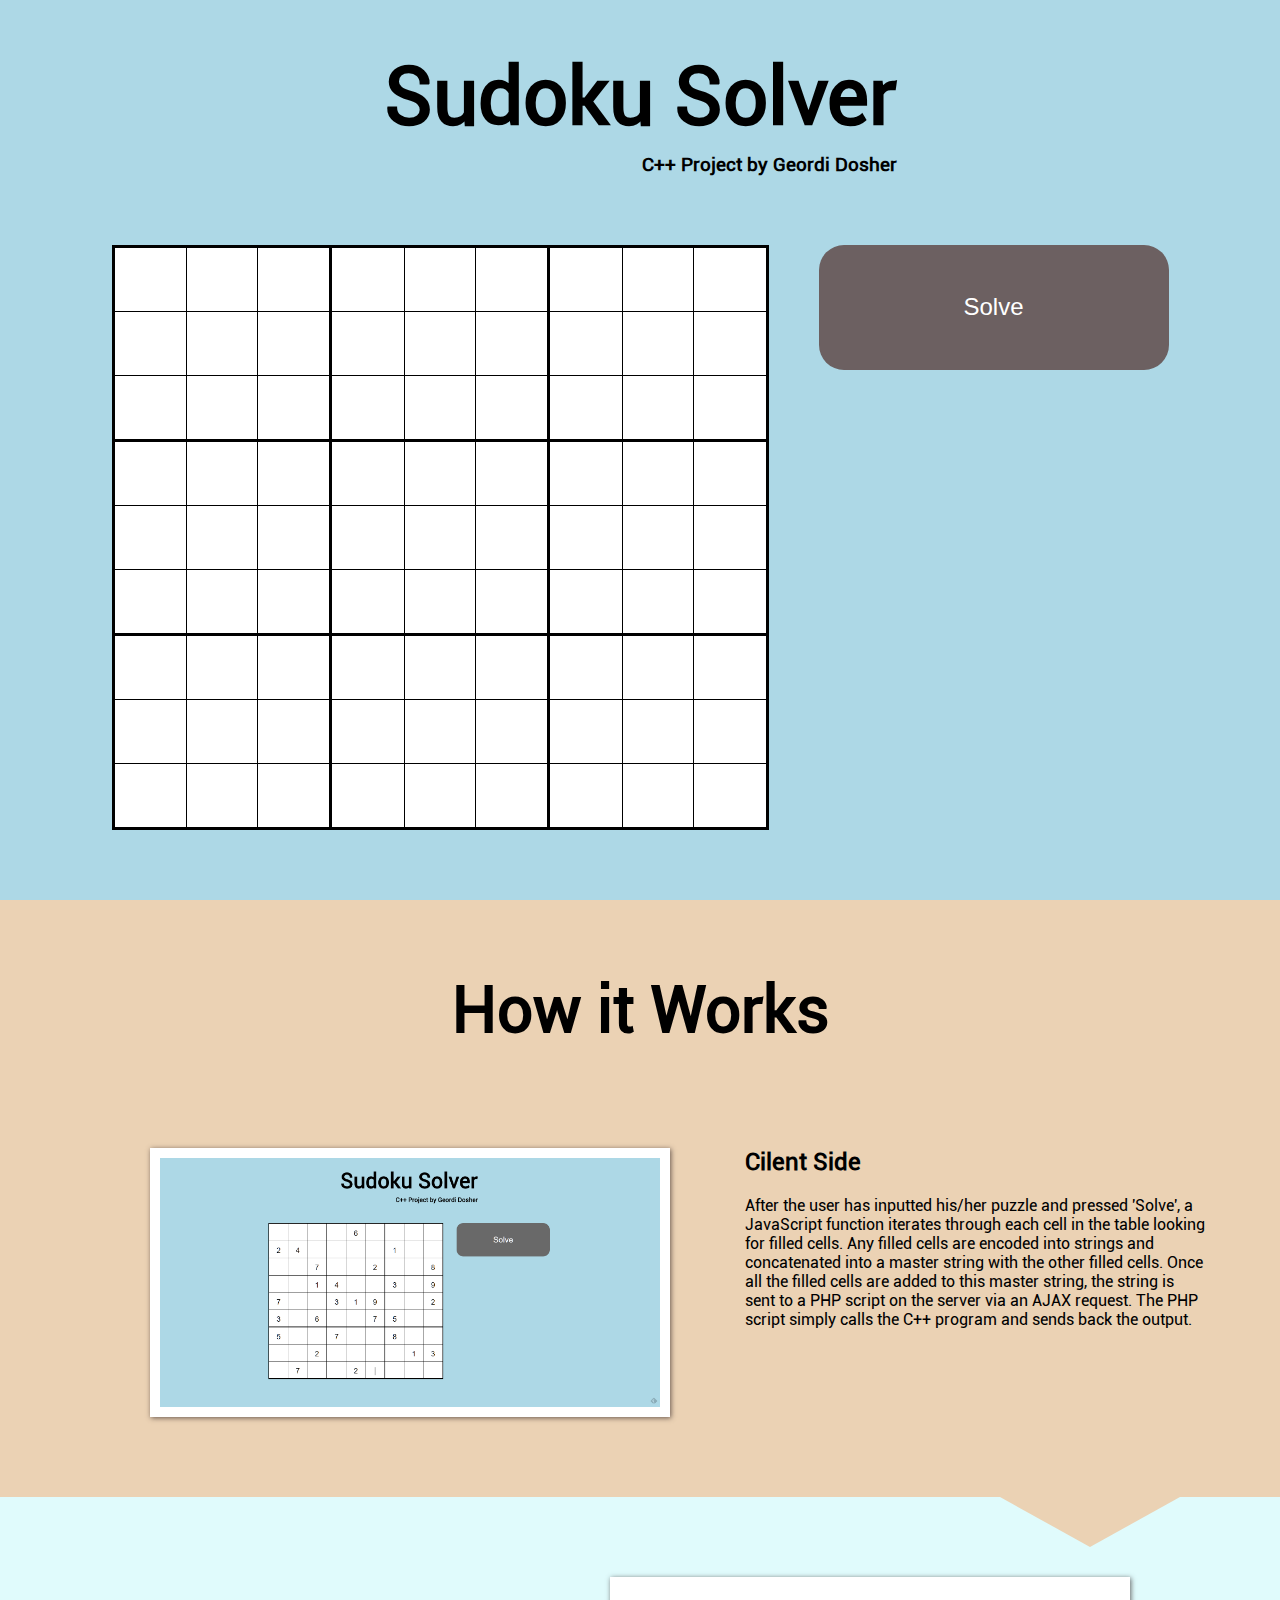
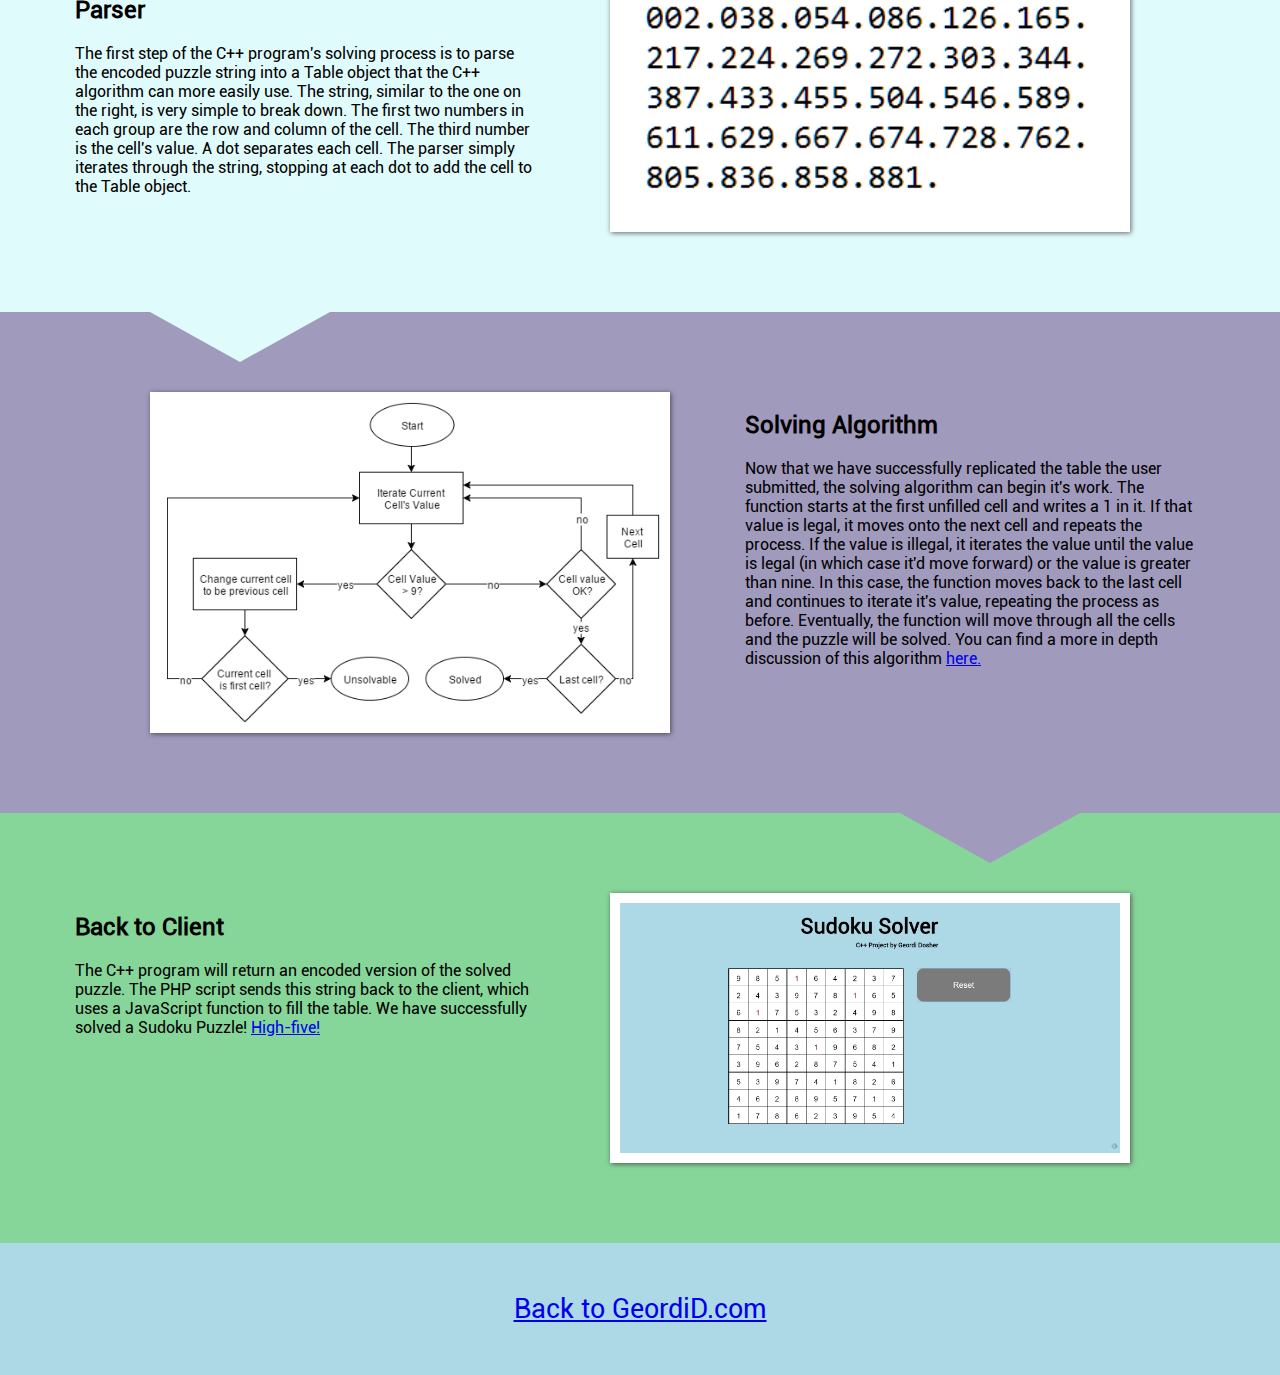
<file: sudoku.html>
<!DOCTYPE html>
<html lang="en">
<meta charset="UTF-8">
<title>Sudoku Solver - GeordiD</title>

<link rel="stylesheet" href="src/css/master.css"/>
<link rel="stylesheet" href="src/css/sudoku.css"/>
<script type="text/javascript" src="https://ajax.googleapis.com/ajax/libs/jquery/1.7.2/jquery.min.js"></script>
<script type="text/javascript" src="src/js/sudoku.js"></script>

</head>
<body>

<div id="slide_solver" class="bgd">
    <div style="text-align: center;">
        <div id="ss_header">
            <h1>Sudoku Solver</h1>
            <h3>C++ Project by Geordi Dosher</h3>
        </div>
    </div>

    <div style="text-align: center;">
        <div id="ss_inner_content">
            <div id="ss_puzzle_area">
                <div id="ss_puzzle_header">

                </div>
                <div id="ss_puzzle">
                    <table class="ss_table">
                        <colgroup><col><col><col>
                        <colgroup><col><col><col>
                        <colgroup><col><col><col>
                            <tbody>
                            <tr>
                                <td>
                                    <div class="cell_div">
                                        <input class="cell" type="tel" tabindex="1"
                                               name="00" id="00" size="1" maxlength="1"
                                               onkeydown="handleKeyDown(this, event)"
                                               onkeyup="handleKeyUp(this, event)"
                                               onfocus="handleFocus(this)">
                                    </div>
                                </td>
                                <td>
                                    <div class="cell_div">
                                        <input class="cell" type="tel" tabindex="1"
                                               name="01" id="01" size="1" maxlength="1"
                                               onkeydown="handleKeyDown(this, event)"
                                               onkeyup="handleKeyUp(this, event)"
                                               onfocus="handleFocus(this)">
                                    </div>
                                </td>
                                <td>
                                    <div class="cell_div">
                                        <input class="cell" type="tel" tabindex="1"
                                               name="02" id="02" size="1" maxlength="1"
                                               onkeydown="handleKeyDown(this, event)"
                                               onkeyup="handleKeyUp(this, event)"
                                               onfocus="handleFocus(this)">
                                    </div>
                                </td>
                                <td>
                                    <div class="cell_div">
                                        <input class="cell" type="tel" tabindex="1"
                                               name="03" id="03" size="1" maxlength="1"
                                               onkeydown="handleKeyDown(this, event)"
                                               onkeyup="handleKeyUp(this, event)"
                                               onfocus="handleFocus(this)">
                                    </div>
                                </td>
                                <td>
                                    <div class="cell_div">
                                        <input class="cell" type="tel" tabindex="1"
                                               name="04" id="04" size="1" maxlength="1"
                                               onkeydown="handleKeyDown(this, event)"
                                               onkeyup="handleKeyUp(this, event)"
                                               onfocus="handleFocus(this)">
                                    </div>
                                </td>
                                <td>
                                    <div class="cell_div">
                                        <input class="cell" type="tel" tabindex="1"
                                               name="05" id="05" size="1" maxlength="1"
                                               onkeydown="handleKeyDown(this, event)"
                                               onkeyup="handleKeyUp(this, event)"
                                               onfocus="handleFocus(this)">
                                    </div>
                                </td>
                                <td>
                                    <div class="cell_div">
                                        <input class="cell" type="tel" tabindex="1"
                                               name="06" id="06" size="1" maxlength="1"
                                               onkeydown="handleKeyDown(this, event)"
                                               onkeyup="handleKeyUp(this, event)"
                                               onfocus="handleFocus(this)">
                                    </div>
                                </td>
                                <td>
                                    <div class="cell_div">
                                        <input class="cell" type="tel" tabindex="1"
                                               name="07" id="07" size="1" maxlength="1"
                                               onkeydown="handleKeyDown(this, event)"
                                               onkeyup="handleKeyUp(this, event)"
                                               onfocus="handleFocus(this)">
                                    </div>
                                </td>
                                <td>
                                    <div class="cell_div">
                                        <input class="cell" type="tel" tabindex="1"
                                               name="08" id="08" size="1" maxlength="1"
                                               onkeydown="handleKeyDown(this, event)"
                                               onkeyup="handleKeyUp(this, event)"
                                               onfocus="handleFocus(this)">
                                    </div>
                                </td>
                            </tr>
                            <tr>
                                <td>
                                    <div class="cell_div">
                                        <input class="cell" type="tel" tabindex="1"
                                               name="10" id="10" size="1" maxlength="1"
                                               onkeydown="handleKeyDown(this, event)"
                                               onkeyup="handleKeyUp(this, event)"
                                               onfocus="handleFocus(this)">
                                    </div>
                                </td>
                                <td>
                                    <div class="cell_div">
                                        <input class="cell" type="tel" tabindex="1"
                                               name="11" id="11" size="1" maxlength="1"
                                               onkeydown="handleKeyDown(this, event)"
                                               onkeyup="handleKeyUp(this, event)"
                                               onfocus="handleFocus(this)">
                                    </div>
                                </td>
                                <td>
                                    <div class="cell_div">
                                        <input class="cell" type="tel" tabindex="1"
                                               name="12" id="12" size="1" maxlength="1"
                                               onkeydown="handleKeyDown(this, event)"
                                               onkeyup="handleKeyUp(this, event)"
                                               onfocus="handleFocus(this)">
                                    </div>
                                </td>
                                <td>
                                    <div class="cell_div">
                                        <input class="cell" type="tel" tabindex="1"
                                               name="13" id="13" size="1" maxlength="1"
                                               onkeydown="handleKeyDown(this, event)"
                                               onkeyup="handleKeyUp(this, event)"
                                               onfocus="handleFocus(this)">
                                    </div>
                                </td>
                                <td>
                                    <div class="cell_div">
                                        <input class="cell" type="tel" tabindex="1"
                                               name="14" id="14" size="1" maxlength="1"
                                               onkeydown="handleKeyDown(this, event)"
                                               onkeyup="handleKeyUp(this, event)"
                                               onfocus="handleFocus(this)">
                                    </div>
                                </td>
                                <td>
                                    <div class="cell_div">
                                        <input class="cell" type="tel" tabindex="1"
                                               name="15" id="15" size="1" maxlength="1"
                                               onkeydown="handleKeyDown(this, event)"
                                               onkeyup="handleKeyUp(this, event)"
                                               onfocus="handleFocus(this)">
                                    </div>
                                </td>
                                <td>
                                    <div class="cell_div">
                                        <input class="cell" type="tel" tabindex="1"
                                               name="16" id="16" size="1" maxlength="1"
                                               onkeydown="handleKeyDown(this, event)"
                                               onkeyup="handleKeyUp(this, event)"
                                               onfocus="handleFocus(this)">
                                    </div>
                                </td>
                                <td>
                                    <div class="cell_div">
                                        <input class="cell" type="tel" tabindex="1"
                                               name="17" id="17" size="1" maxlength="1"
                                               onkeydown="handleKeyDown(this, event)"
                                               onkeyup="handleKeyUp(this, event)"
                                               onfocus="handleFocus(this)">
                                    </div>
                                </td>
                                <td>
                                    <div class="cell_div">
                                        <input class="cell" type="tel" tabindex="1"
                                               name="18" id="18" size="1" maxlength="1"
                                               onkeydown="handleKeyDown(this, event)"
                                               onkeyup="handleKeyUp(this, event)"
                                               onfocus="handleFocus(this)">
                                    </div>
                                </td>
                            </tr>
                            <tr>
                                <td>
                                    <div class="cell_div">
                                        <input class="cell" type="tel" tabindex="1"
                                               name="20" id="20" size="1" maxlength="1"
                                               onkeydown="handleKeyDown(this, event)"
                                               onkeyup="handleKeyUp(this, event)"
                                               onfocus="handleFocus(this)">
                                    </div>
                                </td>
                                <td>
                                    <div class="cell_div">
                                        <input class="cell" type="tel" tabindex="1"
                                               name="21" id="21" size="1" maxlength="1"
                                               onkeydown="handleKeyDown(this, event)"
                                               onkeyup="handleKeyUp(this, event)"
                                               onfocus="handleFocus(this)">
                                    </div>
                                </td>
                                <td>
                                    <div class="cell_div">
                                        <input class="cell" type="tel" tabindex="1"
                                               name="22" id="22" size="1" maxlength="1"
                                               onkeydown="handleKeyDown(this, event)"
                                               onkeyup="handleKeyUp(this, event)"
                                               onfocus="handleFocus(this)">
                                    </div>
                                </td>
                                <td>
                                    <div class="cell_div">
                                        <input class="cell" type="tel" tabindex="1"
                                               name="23" id="23" size="1" maxlength="1"
                                               onkeydown="handleKeyDown(this, event)"
                                               onkeyup="handleKeyUp(this, event)"
                                               onfocus="handleFocus(this)">
                                    </div>
                                </td>
                                <td>
                                    <div class="cell_div">
                                        <input class="cell" type="tel" tabindex="1"
                                               name="24" id="24" size="1" maxlength="1"
                                               onkeydown="handleKeyDown(this, event)"
                                               onkeyup="handleKeyUp(this, event)"
                                               onfocus="handleFocus(this)">
                                    </div>
                                </td>
                                <td>
                                    <div class="cell_div">
                                        <input class="cell" type="tel" tabindex="1"
                                               name="25" id="25" size="1" maxlength="1"
                                               onkeydown="handleKeyDown(this, event)"
                                               onkeyup="handleKeyUp(this, event)"
                                               onfocus="handleFocus(this)">
                                    </div>
                                </td>
                                <td>
                                    <div class="cell_div">
                                        <input class="cell" type="tel" tabindex="1"
                                               name="26" id="26" size="1" maxlength="1"
                                               onkeydown="handleKeyDown(this, event)"
                                               onkeyup="handleKeyUp(this, event)"
                                               onfocus="handleFocus(this)">
                                    </div>
                                </td>
                                <td>
                                    <div class="cell_div">
                                        <input class="cell" type="tel" tabindex="1"
                                               name="27" id="27" size="1" maxlength="1"
                                               onkeydown="handleKeyDown(this, event)"
                                               onkeyup="handleKeyUp(this, event)"
                                               onfocus="handleFocus(this)">
                                    </div>
                                </td>
                                <td>
                                    <div class="cell_div">
                                        <input class="cell" type="tel" tabindex="1"
                                               name="28" id="28" size="1" maxlength="1"
                                               onkeydown="handleKeyDown(this, event)"
                                               onkeyup="handleKeyUp(this, event)"
                                               onfocus="handleFocus(this)">
                                    </div>
                                </td>
                            </tr>
                            <tbody class="ss_table">
                            <tr>
                                <td>
                                    <div class="cell_div">
                                        <input class="cell" type="tel" tabindex="1"
                                               name="30" id="30" size="1" maxlength="1"
                                               onkeydown="handleKeyDown(this, event)"
                                               onkeyup="handleKeyUp(this, event)"
                                               onfocus="handleFocus(this)">
                                    </div>
                                </td>
                                <td>
                                    <div class="cell_div">
                                        <input class="cell" type="tel" tabindex="1"
                                               name="31" id="31" size="1" maxlength="1"
                                               onkeydown="handleKeyDown(this, event)"
                                               onkeyup="handleKeyUp(this, event)"
                                               onfocus="handleFocus(this)">
                                    </div>
                                </td>
                                <td>
                                    <div class="cell_div">
                                        <input class="cell" type="tel" tabindex="1"
                                               name="32" id="32" size="1" maxlength="1"
                                               onkeydown="handleKeyDown(this, event)"
                                               onkeyup="handleKeyUp(this, event)"
                                               onfocus="handleFocus(this)">
                                    </div>
                                </td>
                                <td>
                                    <div class="cell_div">
                                        <input class="cell" type="tel" tabindex="1"
                                               name="33" id="33" size="1" maxlength="1"
                                               onkeydown="handleKeyDown(this, event)"
                                               onkeyup="handleKeyUp(this, event)"
                                               onfocus="handleFocus(this)">
                                    </div>
                                </td>
                                <td>
                                    <div class="cell_div">
                                        <input class="cell" type="tel" tabindex="1"
                                               name="34" id="34" size="1" maxlength="1"
                                               onkeydown="handleKeyDown(this, event)"
                                               onkeyup="handleKeyUp(this, event)"
                                               onfocus="handleFocus(this)">
                                    </div>
                                </td>
                                <td>
                                    <div class="cell_div">
                                        <input class="cell" type="tel" tabindex="1"
                                               name="35" id="35" size="1" maxlength="1"
                                               onkeydown="handleKeyDown(this, event)"
                                               onkeyup="handleKeyUp(this, event)"
                                               onfocus="handleFocus(this)">
                                    </div>
                                </td>
                                <td>
                                    <div class="cell_div">
                                        <input class="cell" type="tel" tabindex="1"
                                               name="36" id="36" size="1" maxlength="1"
                                               onkeydown="handleKeyDown(this, event)"
                                               onkeyup="handleKeyUp(this, event)"
                                               onfocus="handleFocus(this)">
                                    </div>
                                </td>
                                <td>
                                    <div class="cell_div">
                                        <input class="cell" type="tel" tabindex="1"
                                               name="37" id="37" size="1" maxlength="1"
                                               onkeydown="handleKeyDown(this, event)"
                                               onkeyup="handleKeyUp(this, event)"
                                               onfocus="handleFocus(this)">
                                    </div>
                                </td>
                                <td>
                                    <div class="cell_div">
                                        <input class="cell" type="tel" tabindex="1"
                                               name="38" id="38" size="1" maxlength="1"
                                               onkeydown="handleKeyDown(this, event)"
                                               onkeyup="handleKeyUp(this, event)"
                                               onfocus="handleFocus(this)">
                                    </div>
                                </td>
                            </tr>
                            <tr>
                                <td>
                                    <div class="cell_div">
                                        <input class="cell" type="tel" tabindex="1"
                                               name="40" id="40" size="1" maxlength="1"
                                               onkeydown="handleKeyDown(this, event)"
                                               onkeyup="handleKeyUp(this, event)"
                                               onfocus="handleFocus(this)">
                                    </div>
                                </td>
                                <td>
                                    <div class="cell_div">
                                        <input class="cell" type="tel" tabindex="1"
                                               name="41" id="41" size="1" maxlength="1"
                                               onkeydown="handleKeyDown(this, event)"
                                               onkeyup="handleKeyUp(this, event)"
                                               onfocus="handleFocus(this)">
                                    </div>
                                </td>
                                <td>
                                    <div class="cell_div">
                                        <input class="cell" type="tel" tabindex="1"
                                               name="42" id="42" size="1" maxlength="1"
                                               onkeydown="handleKeyDown(this, event)"
                                               onkeyup="handleKeyUp(this, event)"
                                               onfocus="handleFocus(this)">
                                    </div>
                                </td>
                                <td>
                                    <div class="cell_div">
                                        <input class="cell" type="tel" tabindex="1"
                                               name="43" id="43" size="1" maxlength="1"
                                               onkeydown="handleKeyDown(this, event)"
                                               onkeyup="handleKeyUp(this, event)"
                                               onfocus="handleFocus(this)">
                                    </div>
                                </td>
                                <td>
                                    <div class="cell_div">
                                        <input class="cell" type="tel" tabindex="1"
                                               name="44" id="44" size="1" maxlength="1"
                                               onkeydown="handleKeyDown(this, event)"
                                               onkeyup="handleKeyUp(this, event)"
                                               onfocus="handleFocus(this)">
                                    </div>
                                </td>
                                <td>
                                    <div class="cell_div">
                                        <input class="cell" type="tel" tabindex="1"
                                               name="45" id="45" size="1" maxlength="1"
                                               onkeydown="handleKeyDown(this, event)"
                                               onkeyup="handleKeyUp(this, event)"
                                               onfocus="handleFocus(this)">
                                    </div>
                                </td>
                                <td>
                                    <div class="cell_div">
                                        <input class="cell" type="tel" tabindex="1"
                                               name="46" id="46" size="1" maxlength="1"
                                               onkeydown="handleKeyDown(this, event)"
                                               onkeyup="handleKeyUp(this, event)"
                                               onfocus="handleFocus(this)">
                                    </div>
                                </td>
                                <td>
                                    <div class="cell_div">
                                        <input class="cell" type="tel" tabindex="1"
                                               name="47" id="47" size="1" maxlength="1"
                                               onkeydown="handleKeyDown(this, event)"
                                               onkeyup="handleKeyUp(this, event)"
                                               onfocus="handleFocus(this)">
                                    </div>
                                </td>
                                <td>
                                    <div class="cell_div">
                                        <input class="cell" type="tel" tabindex="1"
                                               name="48" id="48" size="1" maxlength="1"
                                               onkeydown="handleKeyDown(this, event)"
                                               onkeyup="handleKeyUp(this, event)"
                                               onfocus="handleFocus(this)">
                                    </div>
                                </td>
                            </tr>
                            <tr>
                                <td>
                                    <div class="cell_div">
                                        <input class="cell" type="tel" tabindex="1"
                                               name="50" id="50" size="1" maxlength="1"
                                               onkeydown="handleKeyDown(this, event)"
                                               onkeyup="handleKeyUp(this, event)"
                                               onfocus="handleFocus(this)">
                                    </div>
                                </td>
                                <td>
                                    <div class="cell_div">
                                        <input class="cell" type="tel" tabindex="1"
                                               name="51" id="51" size="1" maxlength="1"
                                               onkeydown="handleKeyDown(this, event)"
                                               onkeyup="handleKeyUp(this, event)"
                                               onfocus="handleFocus(this)">
                                    </div>
                                </td>
                                <td>
                                    <div class="cell_div">
                                        <input class="cell" type="tel" tabindex="1"
                                               name="52" id="52" size="1" maxlength="1"
                                               onkeydown="handleKeyDown(this, event)"
                                               onkeyup="handleKeyUp(this, event)"
                                               onfocus="handleFocus(this)">
                                    </div>
                                </td>
                                <td>
                                    <div class="cell_div">
                                        <input class="cell" type="tel" tabindex="1"
                                               name="53" id="53" size="1" maxlength="1"
                                               onkeydown="handleKeyDown(this, event)"
                                               onkeyup="handleKeyUp(this, event)"
                                               onfocus="handleFocus(this)">
                                    </div>
                                </td>
                                <td>
                                    <div class="cell_div">
                                        <input class="cell" type="tel" tabindex="1"
                                               name="54" id="54" size="1" maxlength="1"
                                               onkeydown="handleKeyDown(this, event)"
                                               onkeyup="handleKeyUp(this, event)"
                                               onfocus="handleFocus(this)">
                                    </div>
                                </td>
                                <td>
                                    <div class="cell_div">
                                        <input class="cell" type="tel" tabindex="1"
                                               name="55" id="55" size="1" maxlength="1"
                                               onkeydown="handleKeyDown(this, event)"
                                               onkeyup="handleKeyUp(this, event)"
                                               onfocus="handleFocus(this)">
                                    </div>
                                </td>
                                <td>
                                    <div class="cell_div">
                                        <input class="cell" type="tel" tabindex="1"
                                               name="56" id="56" size="1" maxlength="1"
                                               onkeydown="handleKeyDown(this, event)"
                                               onkeyup="handleKeyUp(this, event)"
                                               onfocus="handleFocus(this)">
                                    </div>
                                </td>
                                <td>
                                    <div class="cell_div">
                                        <input class="cell" type="tel" tabindex="1"
                                               name="57" id="57" size="1" maxlength="1"
                                               onkeydown="handleKeyDown(this, event)"
                                               onkeyup="handleKeyUp(this, event)"
                                               onfocus="handleFocus(this)">
                                    </div>
                                </td>
                                <td>
                                    <div class="cell_div">
                                        <input class="cell" type="tel" tabindex="1"
                                               name="58" id="58" size="1" maxlength="1"
                                               onkeydown="handleKeyDown(this, event)"
                                               onkeyup="handleKeyUp(this, event)"
                                               onfocus="handleFocus(this)">
                                    </div>
                                </td>
                            </tr>
                            <tbody class="ss_table">
                            <tr>
                                <td>
                                    <div class="cell_div">
                                        <input class="cell" type="tel" tabindex="1"
                                               name="60" id="60" size="1" maxlength="1"
                                               onkeydown="handleKeyDown(this, event)"
                                               onkeyup="handleKeyUp(this, event)"
                                               onfocus="handleFocus(this)">
                                    </div>
                                </td>
                                <td>
                                    <div class="cell_div">
                                        <input class="cell" type="tel" tabindex="1"
                                               name="61" id="61" size="1" maxlength="1"
                                               onkeydown="handleKeyDown(this, event)"
                                               onkeyup="handleKeyUp(this, event)"
                                               onfocus="handleFocus(this)">
                                    </div>
                                </td>
                                <td>
                                    <div class="cell_div">
                                        <input class="cell" type="tel" tabindex="1"
                                               name="62" id="62" size="1" maxlength="1"
                                               onkeydown="handleKeyDown(this, event)"
                                               onkeyup="handleKeyUp(this, event)"
                                               onfocus="handleFocus(this)">
                                    </div>
                                </td>
                                <td>
                                    <div class="cell_div">
                                        <input class="cell" type="tel" tabindex="1"
                                               name="63" id="63" size="1" maxlength="1"
                                               onkeydown="handleKeyDown(this, event)"
                                               onkeyup="handleKeyUp(this, event)"
                                               onfocus="handleFocus(this)">
                                    </div>
                                </td>
                                <td>
                                    <div class="cell_div">
                                        <input class="cell" type="tel" tabindex="1"
                                               name="64" id="64" size="1" maxlength="1"
                                               onkeydown="handleKeyDown(this, event)"
                                               onkeyup="handleKeyUp(this, event)"
                                               onfocus="handleFocus(this)">
                                    </div>
                                </td>
                                <td>
                                    <div class="cell_div">
                                        <input class="cell" type="tel" tabindex="1"
                                               name="65" id="65" size="1" maxlength="1"
                                               onkeydown="handleKeyDown(this, event)"
                                               onkeyup="handleKeyUp(this, event)"
                                               onfocus="handleFocus(this)">
                                    </div>
                                </td>
                                <td>
                                    <div class="cell_div">
                                        <input class="cell" type="tel" tabindex="1"
                                               name="66" id="66" size="1" maxlength="1"
                                               onkeydown="handleKeyDown(this, event)"
                                               onkeyup="handleKeyUp(this, event)"
                                               onfocus="handleFocus(this)">
                                    </div>
                                </td>
                                <td>
                                    <div class="cell_div">
                                        <input class="cell" type="tel" tabindex="1"
                                               name="67" id="67" size="1" maxlength="1"
                                               onkeydown="handleKeyDown(this, event)"
                                               onkeyup="handleKeyUp(this, event)"
                                               onfocus="handleFocus(this)">
                                    </div>
                                </td>
                                <td>
                                    <div class="cell_div">
                                        <input class="cell" type="tel" tabindex="1"
                                               name="68" id="68" size="1" maxlength="1"
                                               onkeydown="handleKeyDown(this, event)"
                                               onkeyup="handleKeyUp(this, event)"
                                               onfocus="handleFocus(this)">
                                    </div>
                                </td>
                            </tr>
                            <tr>
                                <td>
                                    <div class="cell_div">
                                        <input class="cell" type="tel" tabindex="1"
                                               name="70" id="70" size="1" maxlength="1"
                                               onkeydown="handleKeyDown(this, event)"
                                               onkeyup="handleKeyUp(this, event)"
                                               onfocus="handleFocus(this)">
                                    </div>
                                </td>
                                <td>
                                    <div class="cell_div">
                                        <input class="cell" type="tel" tabindex="1"
                                               name="71" id="71" size="1" maxlength="1"
                                               onkeydown="handleKeyDown(this, event)"
                                               onkeyup="handleKeyUp(this, event)"
                                               onfocus="handleFocus(this)">
                                    </div>
                                </td>
                                <td>
                                    <div class="cell_div">
                                        <input class="cell" type="tel" tabindex="1"
                                               name="72" id="72" size="1" maxlength="1"
                                               onkeydown="handleKeyDown(this, event)"
                                               onkeyup="handleKeyUp(this, event)"
                                               onfocus="handleFocus(this)">
                                    </div>
                                </td>
                                <td>
                                    <div class="cell_div">
                                        <input class="cell" type="tel" tabindex="1"
                                               name="73" id="73" size="1" maxlength="1"
                                               onkeydown="handleKeyDown(this, event)"
                                               onkeyup="handleKeyUp(this, event)"
                                               onfocus="handleFocus(this)">
                                    </div>
                                </td>
                                <td>
                                    <div class="cell_div">
                                        <input class="cell" type="tel" tabindex="1"
                                               name="74" id="74" size="1" maxlength="1"
                                               onkeydown="handleKeyDown(this, event)"
                                               onkeyup="handleKeyUp(this, event)"
                                               onfocus="handleFocus(this)">
                                    </div>
                                </td>
                                <td>
                                    <div class="cell_div">
                                        <input class="cell" type="tel" tabindex="1"
                                               name="75" id="75" size="1" maxlength="1"
                                               onkeydown="handleKeyDown(this, event)"
                                               onkeyup="handleKeyUp(this, event)"
                                               onfocus="handleFocus(this)">
                                    </div>
                                </td>
                                <td>
                                    <div class="cell_div">
                                        <input class="cell" type="tel" tabindex="1"
                                               name="76" id="76" size="1" maxlength="1"
                                               onkeydown="handleKeyDown(this, event)"
                                               onkeyup="handleKeyUp(this, event)"
                                               onfocus="handleFocus(this)">
                                    </div>
                                </td>
                                <td>
                                    <div class="cell_div">
                                        <input class="cell" type="tel" tabindex="1"
                                               name="77" id="77" size="1" maxlength="1"
                                               onkeydown="handleKeyDown(this, event)"
                                               onkeyup="handleKeyUp(this, event)"
                                               onfocus="handleFocus(this)">
                                    </div>
                                </td>
                                <td>
                                    <div class="cell_div">
                                        <input class="cell" type="tel" tabindex="1"
                                               name="78" id="78" size="1" maxlength="1"
                                               onkeydown="handleKeyDown(this, event)"
                                               onkeyup="handleKeyUp(this, event)"
                                               onfocus="handleFocus(this)">
                                    </div>
                                </td>
                            </tr>
                            <tr>
                                <td>
                                    <div class="cell_div">
                                        <input class="cell" type="tel" tabindex="1"
                                               name="80" id="80" size="1" maxlength="1"
                                               onkeydown="handleKeyDown(this, event)"
                                               onkeyup="handleKeyUp(this, event)"
                                               onfocus="handleFocus(this)">
                                    </div>
                                </td>
                                <td>
                                    <div class="cell_div">
                                        <input class="cell" type="tel" tabindex="1"
                                               name="81" id="81" size="1" maxlength="1"
                                               onkeydown="handleKeyDown(this, event)"
                                               onkeyup="handleKeyUp(this, event)"
                                               onfocus="handleFocus(this)">
                                    </div>
                                </td>
                                <td>
                                    <div class="cell_div">
                                        <input class="cell" type="tel" tabindex="1"
                                               name="82" id="82" size="1" maxlength="1"
                                               onkeydown="handleKeyDown(this, event)"
                                               onkeyup="handleKeyUp(this, event)"
                                               onfocus="handleFocus(this)">
                                    </div>
                                </td>
                                <td>
                                    <div class="cell_div">
                                        <input class="cell" type="tel" tabindex="1"
                                               name="83" id="83" size="1" maxlength="1"
                                               onkeydown="handleKeyDown(this, event)"
                                               onkeyup="handleKeyUp(this, event)"
                                               onfocus="handleFocus(this)">
                                    </div>
                                </td>
                                <td>
                                    <div class="cell_div">
                                        <input class="cell" type="tel" tabindex="1"
                                               name="84" id="84" size="1" maxlength="1"
                                               onkeydown="handleKeyDown(this, event)"
                                               onkeyup="handleKeyUp(this, event)"
                                               onfocus="handleFocus(this)">
                                    </div>
                                </td>
                                <td>
                                    <div class="cell_div">
                                        <input class="cell" type="tel" tabindex="1"
                                               name="85" id="85" size="1" maxlength="1"
                                               onkeydown="handleKeyDown(this, event)"
                                               onkeyup="handleKeyUp(this, event)"
                                               onfocus="handleFocus(this)">
                                    </div>
                                </td>
                                <td>
                                    <div class="cell_div">
                                        <input class="cell" type="tel" tabindex="1"
                                               name="86" id="86" size="1" maxlength="1"
                                               onkeydown="handleKeyDown(this, event)"
                                               onkeyup="handleKeyUp(this, event)"
                                               onfocus="handleFocus(this)">
                                    </div>
                                </td>
                                <td>
                                    <div class="cell_div">
                                        <input class="cell" type="tel" tabindex="1"
                                               name="87" id="87" size="1" maxlength="1"
                                               onkeydown="handleKeyDown(this, event)"
                                               onkeyup="handleKeyUp(this, event)"
                                               onfocus="handleFocus(this)">
                                    </div>
                                </td>
                                <td>
                                    <div class="cell_div">
                                        <input class="cell" type="tel" tabindex="1"
                                               name="88" id="88" size="1" maxlength="1"
                                               onkeydown="handleKeyDown(this, event)"
                                               onkeyup="handleKeyUp(this, event)"
                                               onfocus="handleFocus(this)">
                                    </div>
                                </td>
                            </tr>
                    </table>

                </div>
            </div>

            <div id="ss_button_area_desktop" class="ss_button_area">
                <button class="ss_btn_solve" onclick="handleSolvePress()">Solve</button>
            </div>
            <div id="ss_button_area_mobile" class="ss_button_area">
                <button class="ss_btn_solve" onclick="handleSolvePress()">Solve</button>
            </div>
        </div>
    </div>
</div>

<div id="slide_howitworks" class="bgd">
    <div id="hiw_site_one" class="hiw_slide" style="padding-top: 30px;">
        <div style="text-align: center; margin-bottom: 100px; font-size: 24pt"><h1>How it Works</h1></div>
        <img class="hiw_slide_pic float-left" src="src/img/ss_site_one.PNG">
        <div class="hiw_slide_text">
            <h2>Cilent Side</h2>
            <p>
                After the user has inputted his/her puzzle and pressed 'Solve', a JavaScript function
                iterates through each cell in the table looking for filled cells.  Any filled cells
                are encoded into strings and concatenated into a master string with the other filled
                cells.  Once all the filled cells are added to this master string, the string
                is sent to a PHP script on the server via an AJAX request.  The PHP script simply
                calls the C++ program and sends back the output.
            </p>
        </div>
    </div>
    <div id="hiw_parser" class="hiw_slide">
        <img class="hiw_slide_pic float-right" src="src/img/ss_parsing_string.PNG">
        <div class="hiw_slide_text">
            <h2>Parser</h2>
            <p>
                The first step of the C++ program's solving process is to parse the encoded puzzle
                string into a Table object that the C++ algorithm can more easily use.  The string,
                similar to the one on the right, is very simple to break down.  The first two numbers
                in each group are the row and column of the cell.  The third number
                is the cell's value.  A dot separates each cell.  The parser simply iterates through
                the string, stopping at each dot to add the cell to the Table object.
            </p>
        </div>
        <div id="hiw_arrow_one" class="arrow-down"></div>
    </div>
    <div id="hiw_alg" class="hiw_slide">
        <img class="hiw_slide_pic float-left" src="src/img/alg.png">
        <div class="hiw_slide_text">
            <h2>Solving Algorithm</h2>
            <p>
                Now that we have successfully replicated the table the user submitted, the solving
                algorithm can begin it's work.  The function starts at the first unfilled cell and
                writes a 1 in it.  If that value is legal, it moves onto the next cell and repeats
                the process.  If the value is illegal, it iterates the value until the value is
                legal (in which case it'd move forward) or the value is greater than nine.  In this
                case, the function moves back to the last cell and continues to iterate it's value,
                repeating the process as before.  Eventually,
                the function will move through all the cells and the puzzle will be solved.  You can
                find a more in depth discussion of this algorithm
                <a href="http://bit.ly/20avXSz" target="_blank">here.</a>
            </p>
        </div>
        <div id="hiw_arrow_two" class="arrow-down"></div>
    </div>
    <div id="hiw_site_two" class="hiw_slide">
        <img class="hiw_slide_pic float-right" src="src/img/ss_site_two.PNG">
        <div class="hiw_slide_text">
            <h2>Back to Client</h2>
            <p>
                The C++ program will return an encoded version of the solved puzzle.  The PHP script
                sends this string back to the client, which uses a JavaScript function to fill the
                table.  We have successfully solved a Sudoku Puzzle!
                <a href="http://i.giphy.com/DuWay0MoeQxWM.gif" target="_blank">High-five!</a>
            </p>
        </div>
        <div id="hiw_arrow_three" class="arrow-down"></div>
    </div>
</div>

<div id="back" class="bgd">
    <a href="http://geordid.com">Back to GeordiD.com</a>
</div>

</body>
</html>
</file>
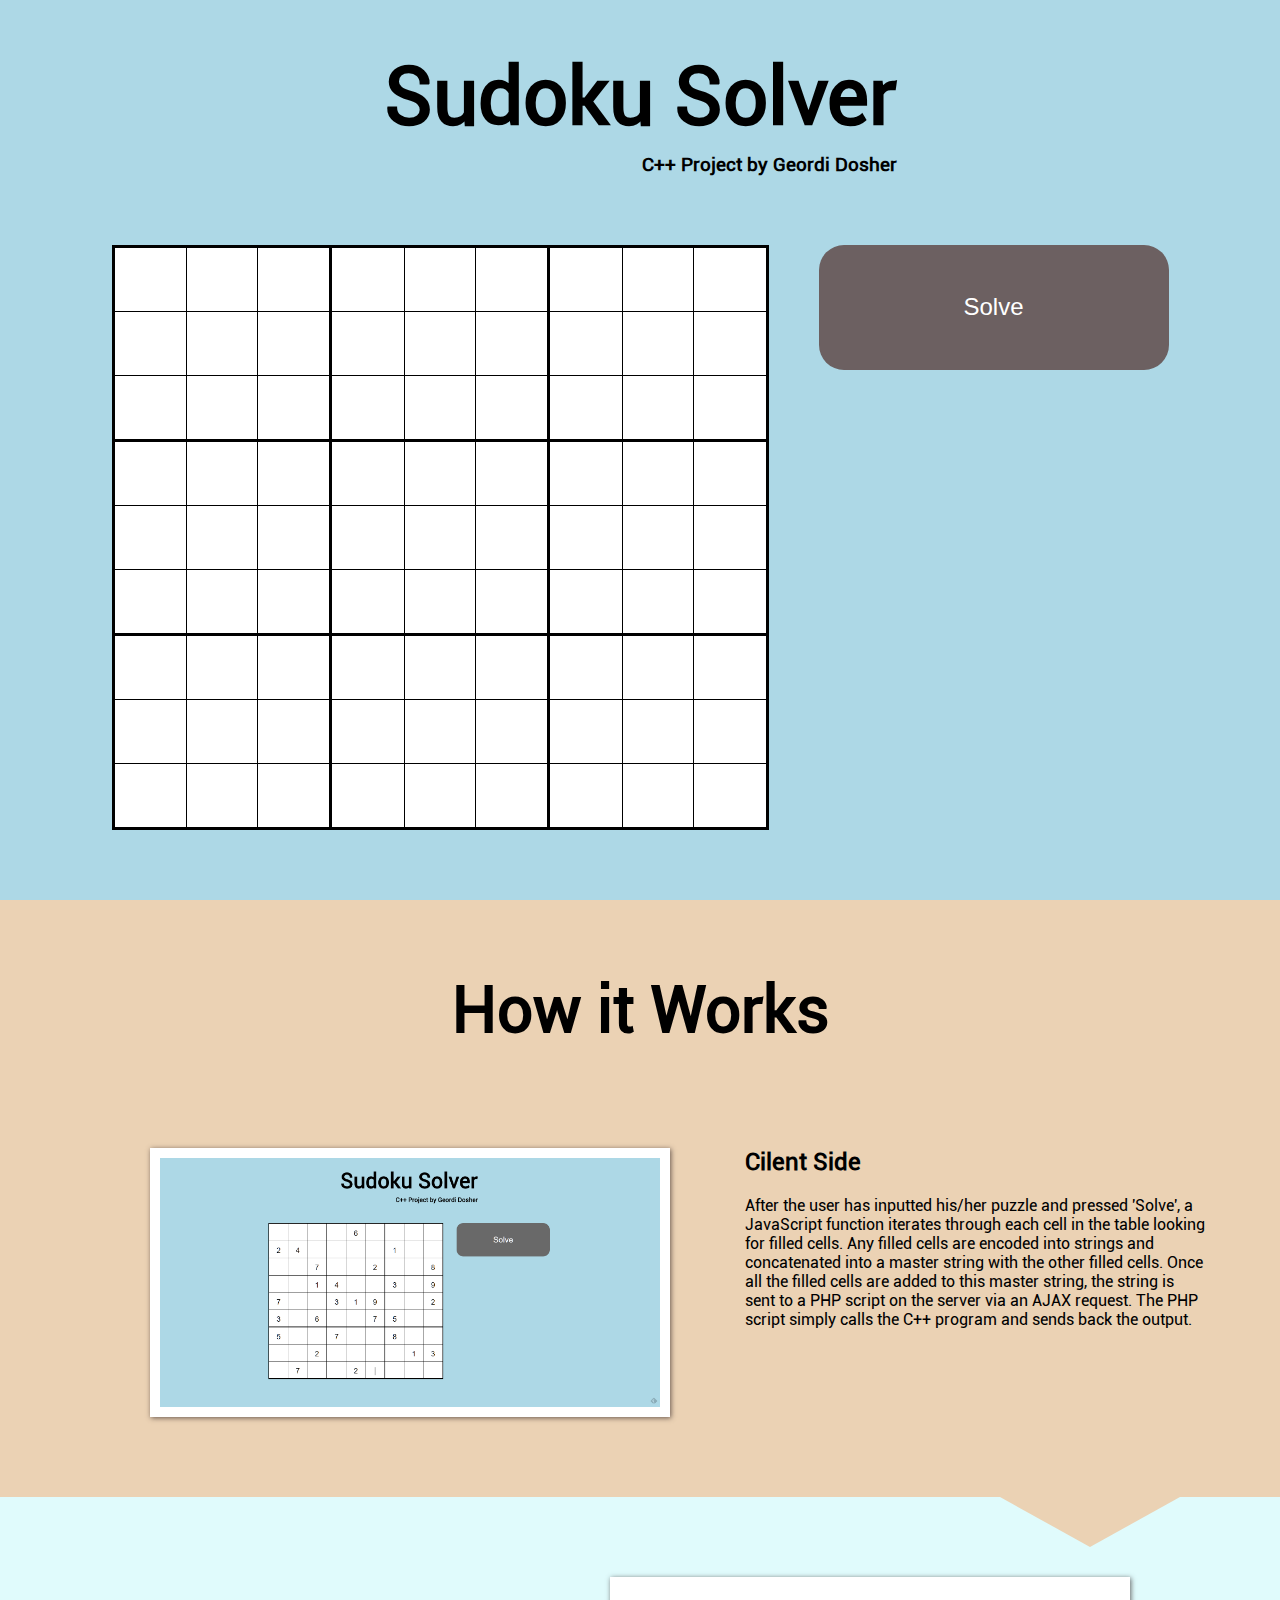
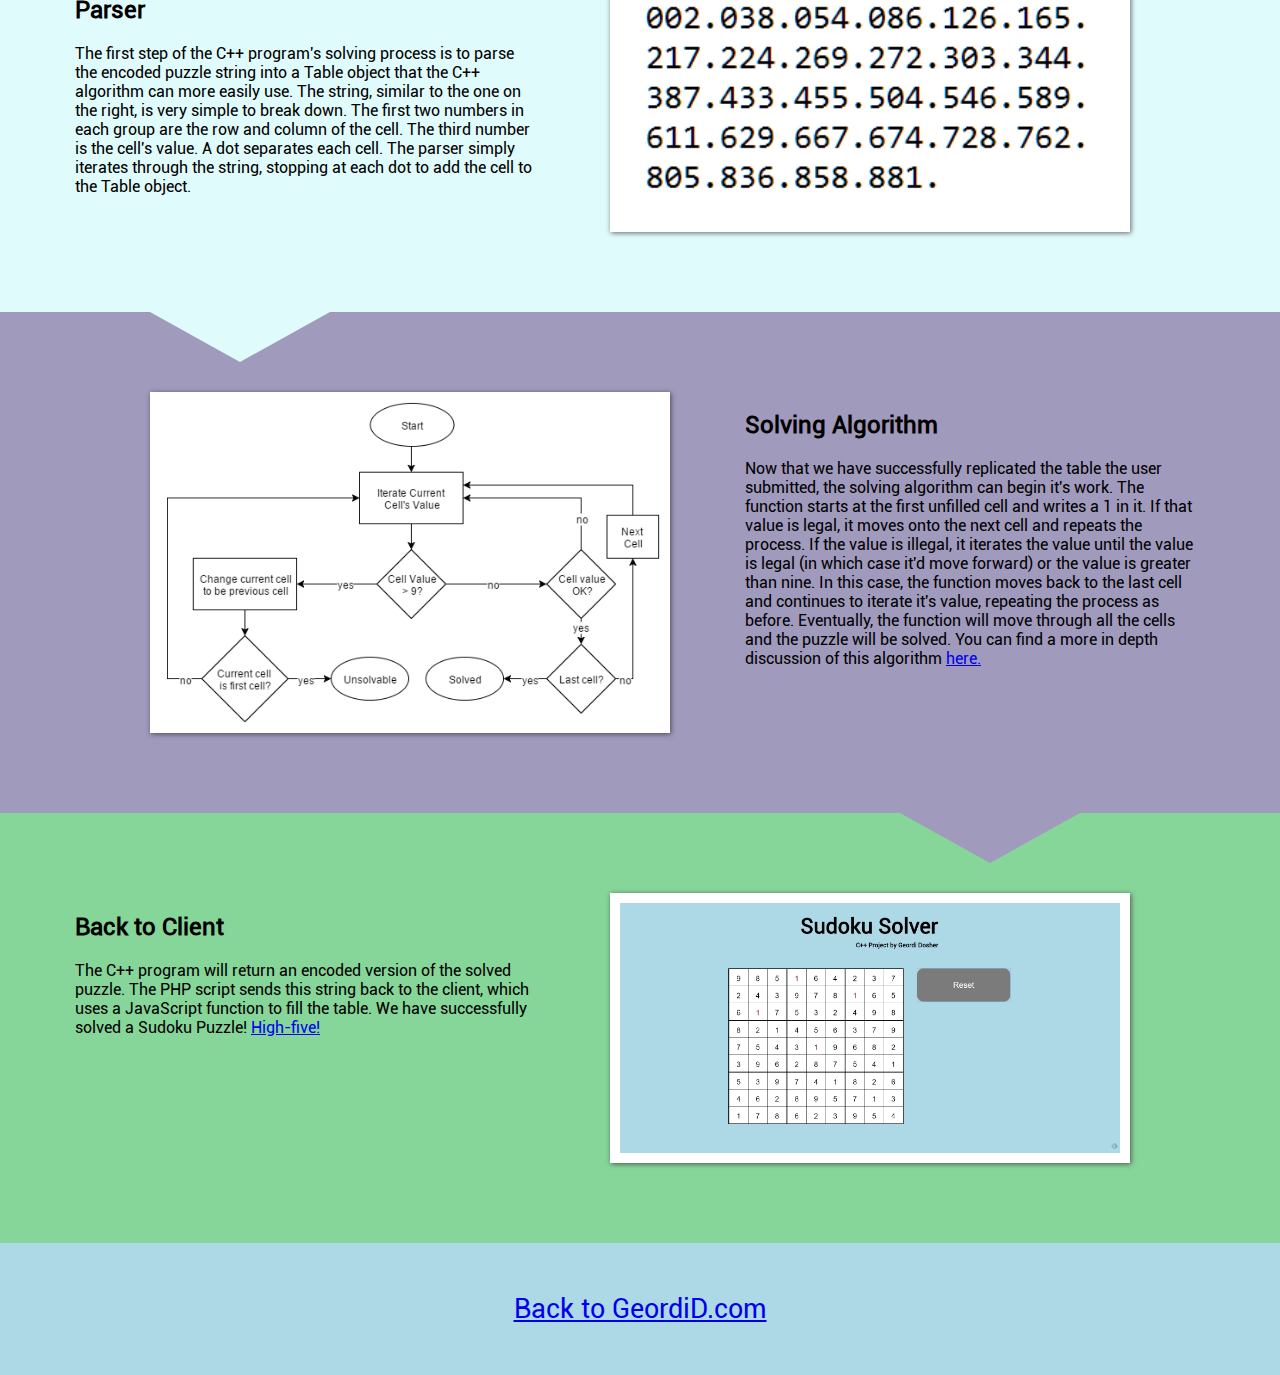
<file: src/sudoku.html>
<!DOCTYPE html>
<html lang="en">
<meta charset="UTF-8">
<title>Sudoku Solver - GeordiD</title>

<link rel="stylesheet" href="css/master.css"/>
<link rel="stylesheet" href="css/sudoku.css"/>
<script type="text/javascript" src="https://ajax.googleapis.com/ajax/libs/jquery/1.7.2/jquery.min.js"></script>
<script type="text/javascript" src="js/sudoku.js"></script>

</head>
<body>

<div id="slide_solver" class="bgd">
    <div style="text-align: center;">
        <div id="ss_header">
            <h1>Sudoku Solver</h1>
            <h3>C++ Project by Geordi Dosher</h3>
        </div>
    </div>

    <div style="text-align: center;">
        <div id="ss_inner_content">
            <div id="ss_puzzle_area">
                <div id="ss_puzzle_header">

                </div>
                <div id="ss_puzzle">
                    <table class="ss_table">
                        <colgroup><col><col><col>
                        <colgroup><col><col><col>
                        <colgroup><col><col><col>
                            <tbody>
                            <tr>
                                <td>
                                    <div class="cell_div">
                                        <input class="cell" type="tel" tabindex="1"
                                               name="00" id="00" size="1" maxlength="1"
                                               onkeydown="handleKeyDown(this, event)"
                                               onkeyup="handleKeyUp(this, event)"
                                               onfocus="handleFocus(this)">
                                    </div>
                                </td>
                                <td>
                                    <div class="cell_div">
                                        <input class="cell" type="tel" tabindex="1"
                                               name="01" id="01" size="1" maxlength="1"
                                               onkeydown="handleKeyDown(this, event)"
                                               onkeyup="handleKeyUp(this, event)"
                                               onfocus="handleFocus(this)">
                                    </div>
                                </td>
                                <td>
                                    <div class="cell_div">
                                        <input class="cell" type="tel" tabindex="1"
                                               name="02" id="02" size="1" maxlength="1"
                                               onkeydown="handleKeyDown(this, event)"
                                               onkeyup="handleKeyUp(this, event)"
                                               onfocus="handleFocus(this)">
                                    </div>
                                </td>
                                <td>
                                    <div class="cell_div">
                                        <input class="cell" type="tel" tabindex="1"
                                               name="03" id="03" size="1" maxlength="1"
                                               onkeydown="handleKeyDown(this, event)"
                                               onkeyup="handleKeyUp(this, event)"
                                               onfocus="handleFocus(this)">
                                    </div>
                                </td>
                                <td>
                                    <div class="cell_div">
                                        <input class="cell" type="tel" tabindex="1"
                                               name="04" id="04" size="1" maxlength="1"
                                               onkeydown="handleKeyDown(this, event)"
                                               onkeyup="handleKeyUp(this, event)"
                                               onfocus="handleFocus(this)">
                                    </div>
                                </td>
                                <td>
                                    <div class="cell_div">
                                        <input class="cell" type="tel" tabindex="1"
                                               name="05" id="05" size="1" maxlength="1"
                                               onkeydown="handleKeyDown(this, event)"
                                               onkeyup="handleKeyUp(this, event)"
                                               onfocus="handleFocus(this)">
                                    </div>
                                </td>
                                <td>
                                    <div class="cell_div">
                                        <input class="cell" type="tel" tabindex="1"
                                               name="06" id="06" size="1" maxlength="1"
                                               onkeydown="handleKeyDown(this, event)"
                                               onkeyup="handleKeyUp(this, event)"
                                               onfocus="handleFocus(this)">
                                    </div>
                                </td>
                                <td>
                                    <div class="cell_div">
                                        <input class="cell" type="tel" tabindex="1"
                                               name="07" id="07" size="1" maxlength="1"
                                               onkeydown="handleKeyDown(this, event)"
                                               onkeyup="handleKeyUp(this, event)"
                                               onfocus="handleFocus(this)">
                                    </div>
                                </td>
                                <td>
                                    <div class="cell_div">
                                        <input class="cell" type="tel" tabindex="1"
                                               name="08" id="08" size="1" maxlength="1"
                                               onkeydown="handleKeyDown(this, event)"
                                               onkeyup="handleKeyUp(this, event)"
                                               onfocus="handleFocus(this)">
                                    </div>
                                </td>
                            </tr>
                            <tr>
                                <td>
                                    <div class="cell_div">
                                        <input class="cell" type="tel" tabindex="1"
                                               name="10" id="10" size="1" maxlength="1"
                                               onkeydown="handleKeyDown(this, event)"
                                               onkeyup="handleKeyUp(this, event)"
                                               onfocus="handleFocus(this)">
                                    </div>
                                </td>
                                <td>
                                    <div class="cell_div">
                                        <input class="cell" type="tel" tabindex="1"
                                               name="11" id="11" size="1" maxlength="1"
                                               onkeydown="handleKeyDown(this, event)"
                                               onkeyup="handleKeyUp(this, event)"
                                               onfocus="handleFocus(this)">
                                    </div>
                                </td>
                                <td>
                                    <div class="cell_div">
                                        <input class="cell" type="tel" tabindex="1"
                                               name="12" id="12" size="1" maxlength="1"
                                               onkeydown="handleKeyDown(this, event)"
                                               onkeyup="handleKeyUp(this, event)"
                                               onfocus="handleFocus(this)">
                                    </div>
                                </td>
                                <td>
                                    <div class="cell_div">
                                        <input class="cell" type="tel" tabindex="1"
                                               name="13" id="13" size="1" maxlength="1"
                                               onkeydown="handleKeyDown(this, event)"
                                               onkeyup="handleKeyUp(this, event)"
                                               onfocus="handleFocus(this)">
                                    </div>
                                </td>
                                <td>
                                    <div class="cell_div">
                                        <input class="cell" type="tel" tabindex="1"
                                               name="14" id="14" size="1" maxlength="1"
                                               onkeydown="handleKeyDown(this, event)"
                                               onkeyup="handleKeyUp(this, event)"
                                               onfocus="handleFocus(this)">
                                    </div>
                                </td>
                                <td>
                                    <div class="cell_div">
                                        <input class="cell" type="tel" tabindex="1"
                                               name="15" id="15" size="1" maxlength="1"
                                               onkeydown="handleKeyDown(this, event)"
                                               onkeyup="handleKeyUp(this, event)"
                                               onfocus="handleFocus(this)">
                                    </div>
                                </td>
                                <td>
                                    <div class="cell_div">
                                        <input class="cell" type="tel" tabindex="1"
                                               name="16" id="16" size="1" maxlength="1"
                                               onkeydown="handleKeyDown(this, event)"
                                               onkeyup="handleKeyUp(this, event)"
                                               onfocus="handleFocus(this)">
                                    </div>
                                </td>
                                <td>
                                    <div class="cell_div">
                                        <input class="cell" type="tel" tabindex="1"
                                               name="17" id="17" size="1" maxlength="1"
                                               onkeydown="handleKeyDown(this, event)"
                                               onkeyup="handleKeyUp(this, event)"
                                               onfocus="handleFocus(this)">
                                    </div>
                                </td>
                                <td>
                                    <div class="cell_div">
                                        <input class="cell" type="tel" tabindex="1"
                                               name="18" id="18" size="1" maxlength="1"
                                               onkeydown="handleKeyDown(this, event)"
                                               onkeyup="handleKeyUp(this, event)"
                                               onfocus="handleFocus(this)">
                                    </div>
                                </td>
                            </tr>
                            <tr>
                                <td>
                                    <div class="cell_div">
                                        <input class="cell" type="tel" tabindex="1"
                                               name="20" id="20" size="1" maxlength="1"
                                               onkeydown="handleKeyDown(this, event)"
                                               onkeyup="handleKeyUp(this, event)"
                                               onfocus="handleFocus(this)">
                                    </div>
                                </td>
                                <td>
                                    <div class="cell_div">
                                        <input class="cell" type="tel" tabindex="1"
                                               name="21" id="21" size="1" maxlength="1"
                                               onkeydown="handleKeyDown(this, event)"
                                               onkeyup="handleKeyUp(this, event)"
                                               onfocus="handleFocus(this)">
                                    </div>
                                </td>
                                <td>
                                    <div class="cell_div">
                                        <input class="cell" type="tel" tabindex="1"
                                               name="22" id="22" size="1" maxlength="1"
                                               onkeydown="handleKeyDown(this, event)"
                                               onkeyup="handleKeyUp(this, event)"
                                               onfocus="handleFocus(this)">
                                    </div>
                                </td>
                                <td>
                                    <div class="cell_div">
                                        <input class="cell" type="tel" tabindex="1"
                                               name="23" id="23" size="1" maxlength="1"
                                               onkeydown="handleKeyDown(this, event)"
                                               onkeyup="handleKeyUp(this, event)"
                                               onfocus="handleFocus(this)">
                                    </div>
                                </td>
                                <td>
                                    <div class="cell_div">
                                        <input class="cell" type="tel" tabindex="1"
                                               name="24" id="24" size="1" maxlength="1"
                                               onkeydown="handleKeyDown(this, event)"
                                               onkeyup="handleKeyUp(this, event)"
                                               onfocus="handleFocus(this)">
                                    </div>
                                </td>
                                <td>
                                    <div class="cell_div">
                                        <input class="cell" type="tel" tabindex="1"
                                               name="25" id="25" size="1" maxlength="1"
                                               onkeydown="handleKeyDown(this, event)"
                                               onkeyup="handleKeyUp(this, event)"
                                               onfocus="handleFocus(this)">
                                    </div>
                                </td>
                                <td>
                                    <div class="cell_div">
                                        <input class="cell" type="tel" tabindex="1"
                                               name="26" id="26" size="1" maxlength="1"
                                               onkeydown="handleKeyDown(this, event)"
                                               onkeyup="handleKeyUp(this, event)"
                                               onfocus="handleFocus(this)">
                                    </div>
                                </td>
                                <td>
                                    <div class="cell_div">
                                        <input class="cell" type="tel" tabindex="1"
                                               name="27" id="27" size="1" maxlength="1"
                                               onkeydown="handleKeyDown(this, event)"
                                               onkeyup="handleKeyUp(this, event)"
                                               onfocus="handleFocus(this)">
                                    </div>
                                </td>
                                <td>
                                    <div class="cell_div">
                                        <input class="cell" type="tel" tabindex="1"
                                               name="28" id="28" size="1" maxlength="1"
                                               onkeydown="handleKeyDown(this, event)"
                                               onkeyup="handleKeyUp(this, event)"
                                               onfocus="handleFocus(this)">
                                    </div>
                                </td>
                            </tr>
                            <tbody class="ss_table">
                            <tr>
                                <td>
                                    <div class="cell_div">
                                        <input class="cell" type="tel" tabindex="1"
                                               name="30" id="30" size="1" maxlength="1"
                                               onkeydown="handleKeyDown(this, event)"
                                               onkeyup="handleKeyUp(this, event)"
                                               onfocus="handleFocus(this)">
                                    </div>
                                </td>
                                <td>
                                    <div class="cell_div">
                                        <input class="cell" type="tel" tabindex="1"
                                               name="31" id="31" size="1" maxlength="1"
                                               onkeydown="handleKeyDown(this, event)"
                                               onkeyup="handleKeyUp(this, event)"
                                               onfocus="handleFocus(this)">
                                    </div>
                                </td>
                                <td>
                                    <div class="cell_div">
                                        <input class="cell" type="tel" tabindex="1"
                                               name="32" id="32" size="1" maxlength="1"
                                               onkeydown="handleKeyDown(this, event)"
                                               onkeyup="handleKeyUp(this, event)"
                                               onfocus="handleFocus(this)">
                                    </div>
                                </td>
                                <td>
                                    <div class="cell_div">
                                        <input class="cell" type="tel" tabindex="1"
                                               name="33" id="33" size="1" maxlength="1"
                                               onkeydown="handleKeyDown(this, event)"
                                               onkeyup="handleKeyUp(this, event)"
                                               onfocus="handleFocus(this)">
                                    </div>
                                </td>
                                <td>
                                    <div class="cell_div">
                                        <input class="cell" type="tel" tabindex="1"
                                               name="34" id="34" size="1" maxlength="1"
                                               onkeydown="handleKeyDown(this, event)"
                                               onkeyup="handleKeyUp(this, event)"
                                               onfocus="handleFocus(this)">
                                    </div>
                                </td>
                                <td>
                                    <div class="cell_div">
                                        <input class="cell" type="tel" tabindex="1"
                                               name="35" id="35" size="1" maxlength="1"
                                               onkeydown="handleKeyDown(this, event)"
                                               onkeyup="handleKeyUp(this, event)"
                                               onfocus="handleFocus(this)">
                                    </div>
                                </td>
                                <td>
                                    <div class="cell_div">
                                        <input class="cell" type="tel" tabindex="1"
                                               name="36" id="36" size="1" maxlength="1"
                                               onkeydown="handleKeyDown(this, event)"
                                               onkeyup="handleKeyUp(this, event)"
                                               onfocus="handleFocus(this)">
                                    </div>
                                </td>
                                <td>
                                    <div class="cell_div">
                                        <input class="cell" type="tel" tabindex="1"
                                               name="37" id="37" size="1" maxlength="1"
                                               onkeydown="handleKeyDown(this, event)"
                                               onkeyup="handleKeyUp(this, event)"
                                               onfocus="handleFocus(this)">
                                    </div>
                                </td>
                                <td>
                                    <div class="cell_div">
                                        <input class="cell" type="tel" tabindex="1"
                                               name="38" id="38" size="1" maxlength="1"
                                               onkeydown="handleKeyDown(this, event)"
                                               onkeyup="handleKeyUp(this, event)"
                                               onfocus="handleFocus(this)">
                                    </div>
                                </td>
                            </tr>
                            <tr>
                                <td>
                                    <div class="cell_div">
                                        <input class="cell" type="tel" tabindex="1"
                                               name="40" id="40" size="1" maxlength="1"
                                               onkeydown="handleKeyDown(this, event)"
                                               onkeyup="handleKeyUp(this, event)"
                                               onfocus="handleFocus(this)">
                                    </div>
                                </td>
                                <td>
                                    <div class="cell_div">
                                        <input class="cell" type="tel" tabindex="1"
                                               name="41" id="41" size="1" maxlength="1"
                                               onkeydown="handleKeyDown(this, event)"
                                               onkeyup="handleKeyUp(this, event)"
                                               onfocus="handleFocus(this)">
                                    </div>
                                </td>
                                <td>
                                    <div class="cell_div">
                                        <input class="cell" type="tel" tabindex="1"
                                               name="42" id="42" size="1" maxlength="1"
                                               onkeydown="handleKeyDown(this, event)"
                                               onkeyup="handleKeyUp(this, event)"
                                               onfocus="handleFocus(this)">
                                    </div>
                                </td>
                                <td>
                                    <div class="cell_div">
                                        <input class="cell" type="tel" tabindex="1"
                                               name="43" id="43" size="1" maxlength="1"
                                               onkeydown="handleKeyDown(this, event)"
                                               onkeyup="handleKeyUp(this, event)"
                                               onfocus="handleFocus(this)">
                                    </div>
                                </td>
                                <td>
                                    <div class="cell_div">
                                        <input class="cell" type="tel" tabindex="1"
                                               name="44" id="44" size="1" maxlength="1"
                                               onkeydown="handleKeyDown(this, event)"
                                               onkeyup="handleKeyUp(this, event)"
                                               onfocus="handleFocus(this)">
                                    </div>
                                </td>
                                <td>
                                    <div class="cell_div">
                                        <input class="cell" type="tel" tabindex="1"
                                               name="45" id="45" size="1" maxlength="1"
                                               onkeydown="handleKeyDown(this, event)"
                                               onkeyup="handleKeyUp(this, event)"
                                               onfocus="handleFocus(this)">
                                    </div>
                                </td>
                                <td>
                                    <div class="cell_div">
                                        <input class="cell" type="tel" tabindex="1"
                                               name="46" id="46" size="1" maxlength="1"
                                               onkeydown="handleKeyDown(this, event)"
                                               onkeyup="handleKeyUp(this, event)"
                                               onfocus="handleFocus(this)">
                                    </div>
                                </td>
                                <td>
                                    <div class="cell_div">
                                        <input class="cell" type="tel" tabindex="1"
                                               name="47" id="47" size="1" maxlength="1"
                                               onkeydown="handleKeyDown(this, event)"
                                               onkeyup="handleKeyUp(this, event)"
                                               onfocus="handleFocus(this)">
                                    </div>
                                </td>
                                <td>
                                    <div class="cell_div">
                                        <input class="cell" type="tel" tabindex="1"
                                               name="48" id="48" size="1" maxlength="1"
                                               onkeydown="handleKeyDown(this, event)"
                                               onkeyup="handleKeyUp(this, event)"
                                               onfocus="handleFocus(this)">
                                    </div>
                                </td>
                            </tr>
                            <tr>
                                <td>
                                    <div class="cell_div">
                                        <input class="cell" type="tel" tabindex="1"
                                               name="50" id="50" size="1" maxlength="1"
                                               onkeydown="handleKeyDown(this, event)"
                                               onkeyup="handleKeyUp(this, event)"
                                               onfocus="handleFocus(this)">
                                    </div>
                                </td>
                                <td>
                                    <div class="cell_div">
                                        <input class="cell" type="tel" tabindex="1"
                                               name="51" id="51" size="1" maxlength="1"
                                               onkeydown="handleKeyDown(this, event)"
                                               onkeyup="handleKeyUp(this, event)"
                                               onfocus="handleFocus(this)">
                                    </div>
                                </td>
                                <td>
                                    <div class="cell_div">
                                        <input class="cell" type="tel" tabindex="1"
                                               name="52" id="52" size="1" maxlength="1"
                                               onkeydown="handleKeyDown(this, event)"
                                               onkeyup="handleKeyUp(this, event)"
                                               onfocus="handleFocus(this)">
                                    </div>
                                </td>
                                <td>
                                    <div class="cell_div">
                                        <input class="cell" type="tel" tabindex="1"
                                               name="53" id="53" size="1" maxlength="1"
                                               onkeydown="handleKeyDown(this, event)"
                                               onkeyup="handleKeyUp(this, event)"
                                               onfocus="handleFocus(this)">
                                    </div>
                                </td>
                                <td>
                                    <div class="cell_div">
                                        <input class="cell" type="tel" tabindex="1"
                                               name="54" id="54" size="1" maxlength="1"
                                               onkeydown="handleKeyDown(this, event)"
                                               onkeyup="handleKeyUp(this, event)"
                                               onfocus="handleFocus(this)">
                                    </div>
                                </td>
                                <td>
                                    <div class="cell_div">
                                        <input class="cell" type="tel" tabindex="1"
                                               name="55" id="55" size="1" maxlength="1"
                                               onkeydown="handleKeyDown(this, event)"
                                               onkeyup="handleKeyUp(this, event)"
                                               onfocus="handleFocus(this)">
                                    </div>
                                </td>
                                <td>
                                    <div class="cell_div">
                                        <input class="cell" type="tel" tabindex="1"
                                               name="56" id="56" size="1" maxlength="1"
                                               onkeydown="handleKeyDown(this, event)"
                                               onkeyup="handleKeyUp(this, event)"
                                               onfocus="handleFocus(this)">
                                    </div>
                                </td>
                                <td>
                                    <div class="cell_div">
                                        <input class="cell" type="tel" tabindex="1"
                                               name="57" id="57" size="1" maxlength="1"
                                               onkeydown="handleKeyDown(this, event)"
                                               onkeyup="handleKeyUp(this, event)"
                                               onfocus="handleFocus(this)">
                                    </div>
                                </td>
                                <td>
                                    <div class="cell_div">
                                        <input class="cell" type="tel" tabindex="1"
                                               name="58" id="58" size="1" maxlength="1"
                                               onkeydown="handleKeyDown(this, event)"
                                               onkeyup="handleKeyUp(this, event)"
                                               onfocus="handleFocus(this)">
                                    </div>
                                </td>
                            </tr>
                            <tbody class="ss_table">
                            <tr>
                                <td>
                                    <div class="cell_div">
                                        <input class="cell" type="tel" tabindex="1"
                                               name="60" id="60" size="1" maxlength="1"
                                               onkeydown="handleKeyDown(this, event)"
                                               onkeyup="handleKeyUp(this, event)"
                                               onfocus="handleFocus(this)">
                                    </div>
                                </td>
                                <td>
                                    <div class="cell_div">
                                        <input class="cell" type="tel" tabindex="1"
                                               name="61" id="61" size="1" maxlength="1"
                                               onkeydown="handleKeyDown(this, event)"
                                               onkeyup="handleKeyUp(this, event)"
                                               onfocus="handleFocus(this)">
                                    </div>
                                </td>
                                <td>
                                    <div class="cell_div">
                                        <input class="cell" type="tel" tabindex="1"
                                               name="62" id="62" size="1" maxlength="1"
                                               onkeydown="handleKeyDown(this, event)"
                                               onkeyup="handleKeyUp(this, event)"
                                               onfocus="handleFocus(this)">
                                    </div>
                                </td>
                                <td>
                                    <div class="cell_div">
                                        <input class="cell" type="tel" tabindex="1"
                                               name="63" id="63" size="1" maxlength="1"
                                               onkeydown="handleKeyDown(this, event)"
                                               onkeyup="handleKeyUp(this, event)"
                                               onfocus="handleFocus(this)">
                                    </div>
                                </td>
                                <td>
                                    <div class="cell_div">
                                        <input class="cell" type="tel" tabindex="1"
                                               name="64" id="64" size="1" maxlength="1"
                                               onkeydown="handleKeyDown(this, event)"
                                               onkeyup="handleKeyUp(this, event)"
                                               onfocus="handleFocus(this)">
                                    </div>
                                </td>
                                <td>
                                    <div class="cell_div">
                                        <input class="cell" type="tel" tabindex="1"
                                               name="65" id="65" size="1" maxlength="1"
                                               onkeydown="handleKeyDown(this, event)"
                                               onkeyup="handleKeyUp(this, event)"
                                               onfocus="handleFocus(this)">
                                    </div>
                                </td>
                                <td>
                                    <div class="cell_div">
                                        <input class="cell" type="tel" tabindex="1"
                                               name="66" id="66" size="1" maxlength="1"
                                               onkeydown="handleKeyDown(this, event)"
                                               onkeyup="handleKeyUp(this, event)"
                                               onfocus="handleFocus(this)">
                                    </div>
                                </td>
                                <td>
                                    <div class="cell_div">
                                        <input class="cell" type="tel" tabindex="1"
                                               name="67" id="67" size="1" maxlength="1"
                                               onkeydown="handleKeyDown(this, event)"
                                               onkeyup="handleKeyUp(this, event)"
                                               onfocus="handleFocus(this)">
                                    </div>
                                </td>
                                <td>
                                    <div class="cell_div">
                                        <input class="cell" type="tel" tabindex="1"
                                               name="68" id="68" size="1" maxlength="1"
                                               onkeydown="handleKeyDown(this, event)"
                                               onkeyup="handleKeyUp(this, event)"
                                               onfocus="handleFocus(this)">
                                    </div>
                                </td>
                            </tr>
                            <tr>
                                <td>
                                    <div class="cell_div">
                                        <input class="cell" type="tel" tabindex="1"
                                               name="70" id="70" size="1" maxlength="1"
                                               onkeydown="handleKeyDown(this, event)"
                                               onkeyup="handleKeyUp(this, event)"
                                               onfocus="handleFocus(this)">
                                    </div>
                                </td>
                                <td>
                                    <div class="cell_div">
                                        <input class="cell" type="tel" tabindex="1"
                                               name="71" id="71" size="1" maxlength="1"
                                               onkeydown="handleKeyDown(this, event)"
                                               onkeyup="handleKeyUp(this, event)"
                                               onfocus="handleFocus(this)">
                                    </div>
                                </td>
                                <td>
                                    <div class="cell_div">
                                        <input class="cell" type="tel" tabindex="1"
                                               name="72" id="72" size="1" maxlength="1"
                                               onkeydown="handleKeyDown(this, event)"
                                               onkeyup="handleKeyUp(this, event)"
                                               onfocus="handleFocus(this)">
                                    </div>
                                </td>
                                <td>
                                    <div class="cell_div">
                                        <input class="cell" type="tel" tabindex="1"
                                               name="73" id="73" size="1" maxlength="1"
                                               onkeydown="handleKeyDown(this, event)"
                                               onkeyup="handleKeyUp(this, event)"
                                               onfocus="handleFocus(this)">
                                    </div>
                                </td>
                                <td>
                                    <div class="cell_div">
                                        <input class="cell" type="tel" tabindex="1"
                                               name="74" id="74" size="1" maxlength="1"
                                               onkeydown="handleKeyDown(this, event)"
                                               onkeyup="handleKeyUp(this, event)"
                                               onfocus="handleFocus(this)">
                                    </div>
                                </td>
                                <td>
                                    <div class="cell_div">
                                        <input class="cell" type="tel" tabindex="1"
                                               name="75" id="75" size="1" maxlength="1"
                                               onkeydown="handleKeyDown(this, event)"
                                               onkeyup="handleKeyUp(this, event)"
                                               onfocus="handleFocus(this)">
                                    </div>
                                </td>
                                <td>
                                    <div class="cell_div">
                                        <input class="cell" type="tel" tabindex="1"
                                               name="76" id="76" size="1" maxlength="1"
                                               onkeydown="handleKeyDown(this, event)"
                                               onkeyup="handleKeyUp(this, event)"
                                               onfocus="handleFocus(this)">
                                    </div>
                                </td>
                                <td>
                                    <div class="cell_div">
                                        <input class="cell" type="tel" tabindex="1"
                                               name="77" id="77" size="1" maxlength="1"
                                               onkeydown="handleKeyDown(this, event)"
                                               onkeyup="handleKeyUp(this, event)"
                                               onfocus="handleFocus(this)">
                                    </div>
                                </td>
                                <td>
                                    <div class="cell_div">
                                        <input class="cell" type="tel" tabindex="1"
                                               name="78" id="78" size="1" maxlength="1"
                                               onkeydown="handleKeyDown(this, event)"
                                               onkeyup="handleKeyUp(this, event)"
                                               onfocus="handleFocus(this)">
                                    </div>
                                </td>
                            </tr>
                            <tr>
                                <td>
                                    <div class="cell_div">
                                        <input class="cell" type="tel" tabindex="1"
                                               name="80" id="80" size="1" maxlength="1"
                                               onkeydown="handleKeyDown(this, event)"
                                               onkeyup="handleKeyUp(this, event)"
                                               onfocus="handleFocus(this)">
                                    </div>
                                </td>
                                <td>
                                    <div class="cell_div">
                                        <input class="cell" type="tel" tabindex="1"
                                               name="81" id="81" size="1" maxlength="1"
                                               onkeydown="handleKeyDown(this, event)"
                                               onkeyup="handleKeyUp(this, event)"
                                               onfocus="handleFocus(this)">
                                    </div>
                                </td>
                                <td>
                                    <div class="cell_div">
                                        <input class="cell" type="tel" tabindex="1"
                                               name="82" id="82" size="1" maxlength="1"
                                               onkeydown="handleKeyDown(this, event)"
                                               onkeyup="handleKeyUp(this, event)"
                                               onfocus="handleFocus(this)">
                                    </div>
                                </td>
                                <td>
                                    <div class="cell_div">
                                        <input class="cell" type="tel" tabindex="1"
                                               name="83" id="83" size="1" maxlength="1"
                                               onkeydown="handleKeyDown(this, event)"
                                               onkeyup="handleKeyUp(this, event)"
                                               onfocus="handleFocus(this)">
                                    </div>
                                </td>
                                <td>
                                    <div class="cell_div">
                                        <input class="cell" type="tel" tabindex="1"
                                               name="84" id="84" size="1" maxlength="1"
                                               onkeydown="handleKeyDown(this, event)"
                                               onkeyup="handleKeyUp(this, event)"
                                               onfocus="handleFocus(this)">
                                    </div>
                                </td>
                                <td>
                                    <div class="cell_div">
                                        <input class="cell" type="tel" tabindex="1"
                                               name="85" id="85" size="1" maxlength="1"
                                               onkeydown="handleKeyDown(this, event)"
                                               onkeyup="handleKeyUp(this, event)"
                                               onfocus="handleFocus(this)">
                                    </div>
                                </td>
                                <td>
                                    <div class="cell_div">
                                        <input class="cell" type="tel" tabindex="1"
                                               name="86" id="86" size="1" maxlength="1"
                                               onkeydown="handleKeyDown(this, event)"
                                               onkeyup="handleKeyUp(this, event)"
                                               onfocus="handleFocus(this)">
                                    </div>
                                </td>
                                <td>
                                    <div class="cell_div">
                                        <input class="cell" type="tel" tabindex="1"
                                               name="87" id="87" size="1" maxlength="1"
                                               onkeydown="handleKeyDown(this, event)"
                                               onkeyup="handleKeyUp(this, event)"
                                               onfocus="handleFocus(this)">
                                    </div>
                                </td>
                                <td>
                                    <div class="cell_div">
                                        <input class="cell" type="tel" tabindex="1"
                                               name="88" id="88" size="1" maxlength="1"
                                               onkeydown="handleKeyDown(this, event)"
                                               onkeyup="handleKeyUp(this, event)"
                                               onfocus="handleFocus(this)">
                                    </div>
                                </td>
                            </tr>
                    </table>

                </div>
            </div>

            <div id="ss_button_area_desktop" class="ss_button_area">
                <button class="ss_btn_solve" onclick="handleSolvePress()">Solve</button>
            </div>
            <div id="ss_button_area_mobile" class="ss_button_area">
                <button class="ss_btn_solve" onclick="handleSolvePress()">Solve</button>
            </div>
        </div>
    </div>
</div>

<div id="slide_howitworks" class="bgd">
    <div id="hiw_site_one" class="hiw_slide" style="padding-top: 30px;">
        <div style="text-align: center; margin-bottom: 100px; font-size: 24pt"><h1>How it Works</h1></div>
        <img class="hiw_slide_pic float-left" src="img/ss_site_one.PNG">
        <div class="hiw_slide_text">
            <h2>Cilent Side</h2>
            <p>
                After the user has inputted his/her puzzle and pressed 'Solve', a JavaScript function
                iterates through each cell in the table looking for filled cells.  Any filled cells
                are encoded into strings and concatenated into a master string with the other filled
                cells.  Once all the filled cells are added to this master string, the string
                is sent to a PHP script on the server via an AJAX request.  The PHP script simply
                calls the C++ program and sends back the output.
            </p>
        </div>
    </div>
    <div id="hiw_parser" class="hiw_slide">
        <img class="hiw_slide_pic float-right" src="img/ss_parsing_string.PNG">
        <div class="hiw_slide_text">
            <h2>Parser</h2>
            <p>
                The first step of the C++ program's solving process is to parse the encoded puzzle
                string into a Table object that the C++ algorithm can more easily use.  The string,
                similar to the one on the right, is very simple to break down.  The first two numbers
                in each group are the row and column of the cell.  The third number
                is the cell's value.  A dot separates each cell.  The parser simply iterates through
                the string, stopping at each dot to add the cell to the Table object.
            </p>
        </div>
        <div id="hiw_arrow_one" class="arrow-down"></div>
    </div>
    <div id="hiw_alg" class="hiw_slide">
        <img class="hiw_slide_pic float-left" src="img/alg.png">
        <div class="hiw_slide_text">
            <h2>Solving Algorithm</h2>
            <p>
                Now that we have successfully replicated the table the user submitted, the solving
                algorithm can begin it's work.  The function starts at the first unfilled cell and
                writes a 1 in it.  If that value is legal, it moves onto the next cell and repeats
                the process.  If the value is illegal, it iterates the value until the value is
                legal (in which case it'd move forward) or the value is greater than nine.  In this
                case, the function moves back to the last cell and continues to iterate it's value,
                repeating the process as before.  Eventually,
                the function will move through all the cells and the puzzle will be solved.  You can
                find a more in depth discussion of this algorithm
                <a href="http://bit.ly/20avXSz" target="_blank">here.</a>
            </p>
        </div>
        <div id="hiw_arrow_two" class="arrow-down"></div>
    </div>
    <div id="hiw_site_two" class="hiw_slide">
        <img class="hiw_slide_pic float-right" src="img/ss_site_two.PNG">
        <div class="hiw_slide_text">
            <h2>Back to Client</h2>
            <p>
                The C++ program will return an encoded version of the solved puzzle.  The PHP script
                sends this string back to the client, which uses a JavaScript function to fill the
                table.  We have successfully solved a Sudoku Puzzle!
                <a href="http://i.giphy.com/DuWay0MoeQxWM.gif" target="_blank">High-five!</a>
            </p>
        </div>
        <div id="hiw_arrow_three" class="arrow-down"></div>
    </div>
</div>

<div id="back" class="bgd">
    <a href="http://geordid.com">Back to GeordiD.com</a>
</div>

</body>
</html>
</file>
<file: src/css/master.css>
html body {
    margin: 0;
    height: 100%;
    font-family: robot-reg;
}

.bgd {
    width: auto;
    -webkit-background-size: cover;
    -moz-background-size: cover;
    -o-background-size: cover;
    background-size: cover;
    background-position: center;
    background-attachment: fixed;
}

/*Frequently used classes*/

.center-div {
    margin: 0 auto;
    max-width:1000px;
}

.center-div-hor {
    /*include the width of the div somewhere else in the div*/
    display: block;
    margin-left: auto;
    margin-right: auto;
}

.center-img {
    position: absolute;
    margin: auto;
    top: 0;
    left: 0;
    right: 0;
    bottom: 0;
}

.center-text {
    text-align:center;
}


.pos-fixed {
    position: fixed;
}

.pos-stat {
    position: static;
}

.float-left {
    float: left;
}

.float-right {
    float: right;
}

.invisible {
    opacity: 0;
    z-index: -100;
}

.visible {
    opacity: 1;
}

.clear {
    clear: both;
}

.circle-img {
    border-radius: 50%;
}

/*Begin centering*/
.block {
    text-align: center;
}

.block:before {
    content: '';
    display: inline-block;
    vertical-align: middle;
    margin-right: -0.25em; /* Adjusts for spacing */

    /* For visualization
    background: #808080; width: 5px;
    */
}

.centered {
    display: inline-block;
    vertical-align: middle;
    padding: 10px 15px;
    border: #a0a0a0 solid 1px;
}

/*End centering*/

/*Other centering method*/
/*Parent must be position:relative*/
.center-two {
    position: absolute;
    top: 50%;
    left: 50%;
    transform: translate(-50%, -50%);
}

/*FONTS*/

@font-face {
    font-family: robot-reg;
    src: url(../fonts/Roboto-Regular.ttf);
}

@font-face {
    font-family: robot-light;
    src: url(../fonts/Roboto-Light.ttf);
}

@font-face {
    font-family: robot-bold;
    src: url(../fonts/Roboto-Bold.ttf);
}
</file>
<file: src/css/sudoku.css>
/*SLIDE SOLVER CSS*/

#slide_solver {
    background-color: #add8e6;
    min-height: 100vh;
    background-attachment: scroll;
}


#ss_header {
    margin-top: 0px;
    padding: 50px 50px 0 50px;
    display: inline-block;
}

#ss_header h1 {
    font-size: 60pt;
    margin-top: 0px;
    margin-bottom: 10px;
}

#ss_header h3 {
    margin-top: 0px;
    float: right;
}

#ss_inner_content {
    clear: both;
    padding: 50px;
    display: inline-block;
    /*border-radius: 20px;*/
    /*background-color: rgba(0, 0, 0, 0.31)*/
}

/*PUZZLE   ---------------------------------*/

#ss_puzzle_area {
    display: inline-block;
}

.ss_table {
    border-collapse: collapse;
    font-family: Calibri, sans-serif;
    background-color: #ffffff;
    margin-left: auto;
    margin-right: auto;
    width: 657px;
}

#ss_puzzle colgroup, tbody {
    border: solid medium;
}

#ss_puzzle td {
    border: solid thin;
    height: 1.4em;
    width: 1.4em;
    text-align: center;
    padding: 0;
}

.cell {
    border: none;
    text-align: center;
    font-size: 20pt;
    margin-top: 20px;
    margin-bottom: 10px;
}

#ss_puzzle input:focus {
    outline: none;
}

/*BUTTONS   ---------------------------------*/

.ss_button_area {
    overflow: hidden;
}

#ss_button_area_desktop {
    display: none;
    margin-left: 50px;
    float: right;
}

#ss_button_area_mobile {
    margin-top: 25px;
}

@media only screen
    and (min-width : 1175px) {

    #ss_button_area_desktop {
        display: block;
    }

    #ss_button_area_mobile {
        display: none;
    }
}

.ss_btn_solve {
    width: 100%;
    min-width: 350px;
    height: 125px;
    font-size: x-large;
    color: white;
    background-color: #6C6061;
    border: 0;
    border-radius: 25px;


    -webkit-transition: background-color .5s;
    transition: background-color .5s;
}

.ss_btn_solve:hover {
    color: #6C6061;
    background-color: whitesmoke;
    border: 2px #696969 solid;

    -moz-box-shadow:    inset 0 0 12px #696969;
    -webkit-box-shadow: inset 0 0 12px #696969;
    box-shadow:         inset 0 0 12px #696969;
}

.ss_btn_solve:active,
.ss_btn_solve:focus,
.ss_btn_solve.active {
    background-image: none;
    outline: 0;
    -webkit-box-shadow: none;
    box-shadow: none;
}

/*HOW IT WORKS*/

.hiw_slide {
    padding: 80px 75px 80px 75px;
    position: relative;
    overflow: hidden;
}

.hiw_slide_pic {
    min-width: 500px;
    max-width: 30%;
    height: auto;
    display: inline;
    margin: 0 75px 0 75px;

    border: solid white 10px;
    box-shadow: rgba(49, 37, 38, 0.71) 1px 1px 5px;
}

.hiw_slide_text {

}

#hiw_site_one {
    background-color: #EBD2B4;
}


#hiw_arrow_one {
    border-top-color: #EBD2B4;
    right: 100px;
}

#hiw_parser {
    background-color: #E0FBFC;
}

#hiw_arrow_two {
    border-top-color: #E0FBFC;
    left: 150px;
}

#hiw_alg {
    background-color: #A09ABC;
}

#hiw_arrow_three {
    border-top-color: #A09ABC;
    right: 200px;
}

#hiw_site_two {
    background-color: #86D69A;
}

.arrow-down {
    width: 0;
    height: 0;
    border-left: 90px solid transparent;
    border-right: 90px solid transparent;

    border-top: 50px solid red;
    position: absolute;
    top: 0px;
}

#back {
    padding: 50px 0 50px 0;
    text-align: center;
    font-size: 20pt;
    background-color:#add8e6;
}
</file>
